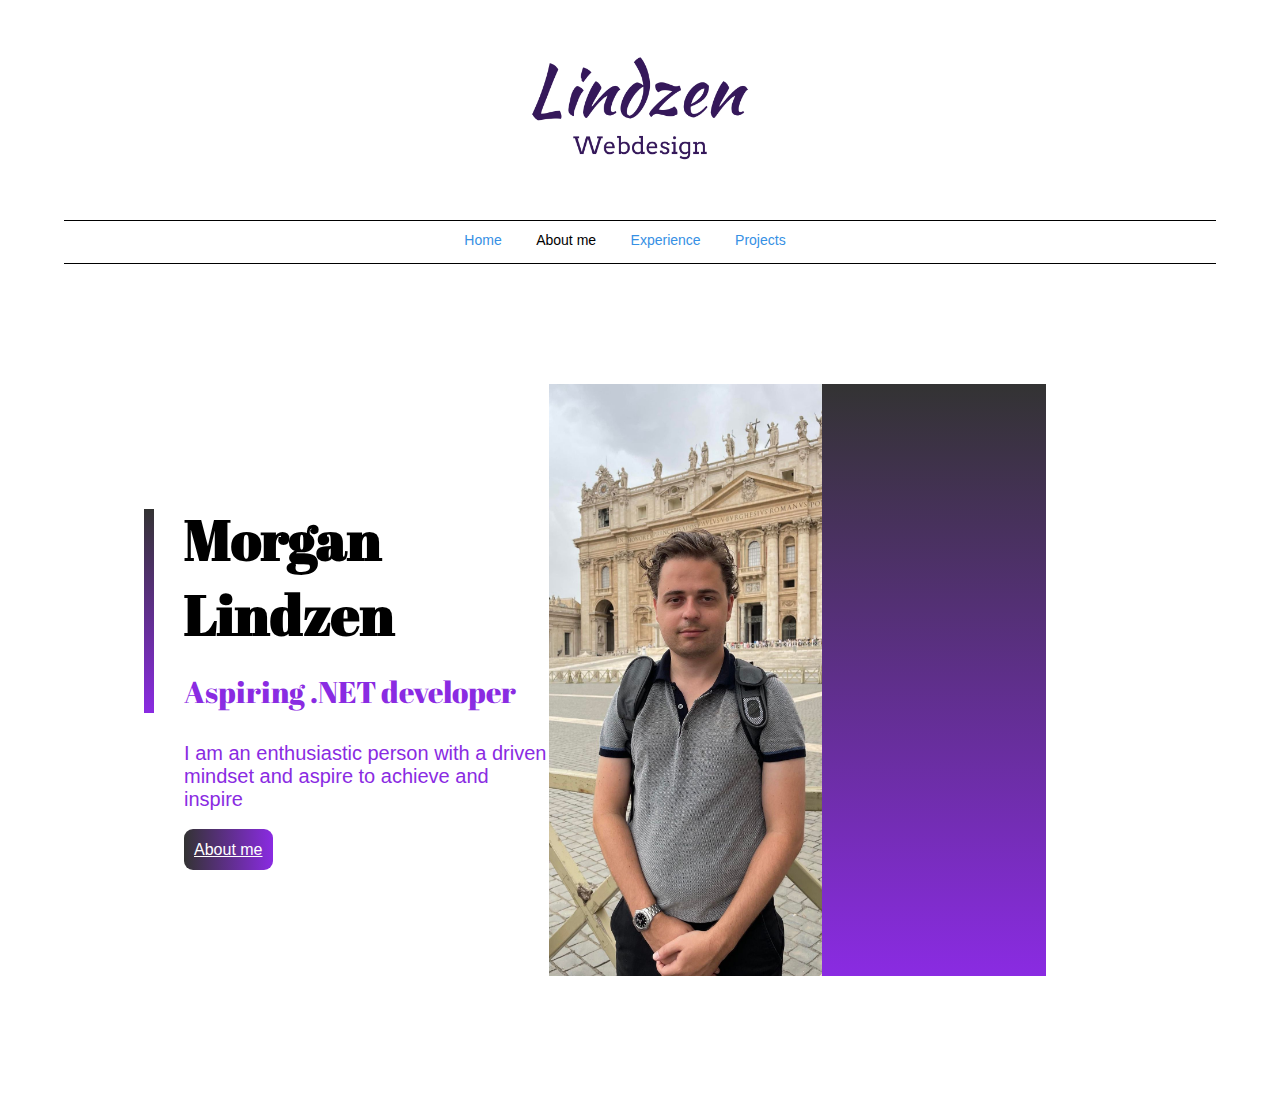
<file: index.html>
<!DOCTYPE html>
<html lang="en">
<head>
    <meta charset="UTF-8">
    <meta http-equiv="X-UA-Compatible" content="IE=edge">
   <link rel="stylesheet" href="style.css" class="style"> 
   <link rel="stylesheet" href="https://cdnjs.cloudflare.com/ajax/libs/font-awesome/4.7.0/css/font-awesome.min.css">
   <style>
    @import url('https://fonts.googleapis.com/css2?family=Josefin+Sans:wght@300&display=swap');
</style>
    <style>
        @import url('https://fonts.googleapis.com/css2?family=Abril+Fatface&family=Josefin+Sans:wght@300&family=Secular+One&display=swap');
        </style>
    <meta name="viewport" content="width=device-width, initial-scale=1.0">
    <title>Hello I am Morgan</title>
</head>
<body>
    <div class="container">
	<div class="logo-header">
		<img src="lindzen-logo.png">
	</div>
        <!-- Top Navigation Menu -->
<div class="topnav">
  <a href="#home" onclick="myFunction()" class="active">&nbsp;</a>
  <div id="myLinks">
	<a href="index.html" class="active">Home</a></li>
    <a href="projects.html">Projects</a>
    <a href="experience.html">Experience</a>
    <a href="aboutME.html">About me</a>
  </div>
  <a href="javascript:void(0);" class="icon" onclick="myFunction()">
    <i class="fa fa-bars"></i>
  </a>
</div>
        <div class="navbar">
            <nav>
                <ul>
                    <li><a href="index.html">Home</a></li>
                    <li><a href="aboutME.html" class="active">About me</a></li>
                    <li><a href="experience.html">Experience</a></li>
                    <li><a href="projects.html">Projects</a></li>
                </ul>
            </nav>  
        </div>
        <div class="row">
            <div class="col-1">
                <h2>Morgan Lindzen</h2>
                <h3>Aspiring .NET developer</h3>
                <p> I am an enthusiastic person with a driven mindset and aspire to achieve and inspire</p>
                <a href="aboutME.html" class="button">About me</a>
                 </div>
                 <div class="col-2">
                    <img src="CVbild.jpg" class="picture">
                    <div class="color-box"></div>
                 </div>
                 
          </div>  
    </div>
    <script src="javascript.js"></script>
</body>
</html>
</file>
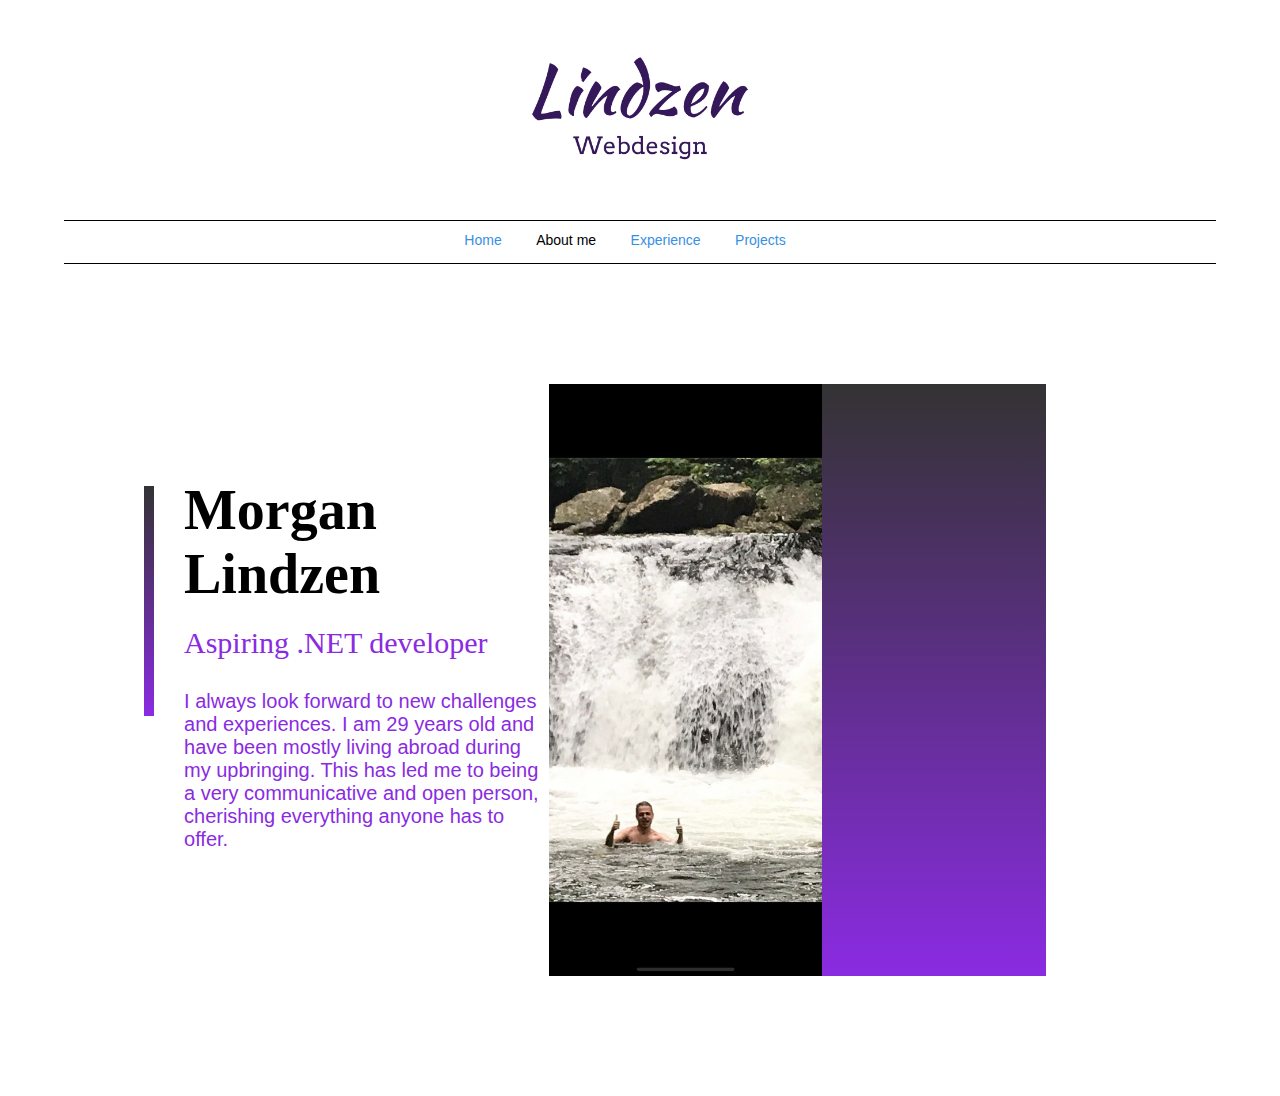
<file: aboutME.html>
<!DOCTYPE html>
<html lang="en">
<head>
    <meta charset="UTF-8">
    <meta http-equiv="X-UA-Compatible" content="IE=edge">
    <link rel="stylesheet" href="style.css" class="style">
    <meta name="viewport" content="width=device-width, initial-scale=1.0">
	<link rel="stylesheet" href="https://cdnjs.cloudflare.com/ajax/libs/font-awesome/4.7.0/css/font-awesome.min.css">
    <title>Document</title>
</head>
<body>
    <div class="container">
		<div class="logo-header">
			<a href="index.html">
				<img src="lindzen-logo.png">
			</a>
		</div>

<!-- Top Navigation Menu -->
<div class="topnav">
  <a href="#home" onclick="myFunction()" class="active">&nbsp;</a>
  <div id="myLinks">
	<a href="index.html">Home</a></li>
    <a href="projects.html">Projects</a>
    <a href="experience.html">Experience</a>
    <a href="aboutME.html" class="active">About me</a>
  </div>
  <a href="javascript:void(0);" class="icon" onclick="myFunction()">
    <i class="fa fa-bars"></i>
  </a>
</div>
        <div class="navbar">
            <nav>
                <ul>
                    <li><a href="index.html">Home</a></li>
                    <li><a href="aboutME.html" class="active">About me</a></li>
                    <li><a href="experience.html">Experience</a></li>
                    <li><a href="projects.html">Projects</a></li>
                </ul>
            </nav>  
        </div>
        <div class="row">
            <div class="col-1">
                <h2>Morgan Lindzen</h2>
                <h3>Aspiring .NET developer</h3>
                <p> I always look forward to new challenges and experiences. I am 29 years old and have been mostly living abroad during my upbringing. This has led me to being a very communicative and open person, cherishing everything anyone has to offer.</p>
                
                 </div>
                 <div class="col-2">
                    <img src="about-me.jpg" class="picture">
                    <div class="color-box"></div>
                 </div>
                 
          </div>  
    </div>
    
    <script src="javascript.js"></script>
</body>
</html>
</file>
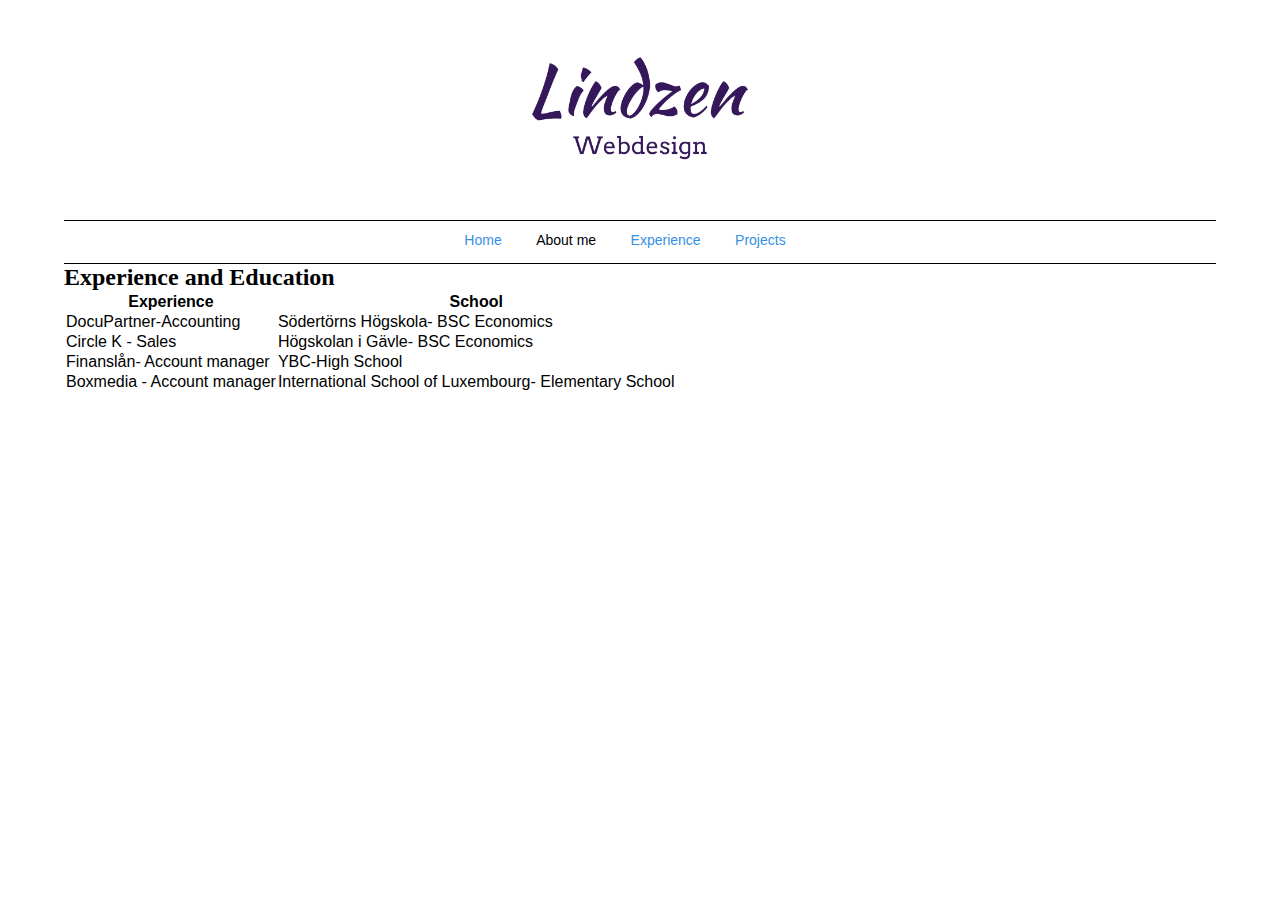
<file: experience.html>
<!DOCTYPE html>
<html lang="en">
<head>
    <meta charset="UTF-8">
    <meta http-equiv="X-UA-Compatible" content="IE=edge">
    <link rel="stylesheet" href="style.css" class="style">
    <meta name="viewport" content="width=device-width, initial-scale=1.0">
	<link rel="stylesheet" href="https://cdnjs.cloudflare.com/ajax/libs/font-awesome/4.7.0/css/font-awesome.min.css">
    <title>About me</title>
</head>
<body>
    <div class="container">
		<div class="logo-header">
			<img src="lindzen-logo.png">
		</div>
        <!-- Top Navigation Menu -->
<div class="topnav">
  <a href="#home" onclick="myFunction()" class="active">&nbsp;</a>
  <div id="myLinks">
	<a href="index.html">Home</a></li>
    <a href="projects.html">Projects</a>
    <a href="experience.html" class="active">Experience</a>
    <a href="aboutME.html">About me</a>
  </div>
  <a href="javascript:void(0);" class="icon" onclick="myFunction()">
    <i class="fa fa-bars"></i>
  </a>
</div>
        <div class="navbar">
            <nav>
                <ul>
                    <li><a href="index.html">Home</a></li>
                    <li><a href="aboutME.html" class="active">About me</a></li>
                    <li><a href="experience.html">Experience</a></li>
                    <li><a href="projects.html">Projects</a></li>
                </ul>
            </nav>  
        </div>  
        <h2>Experience and Education</h2>
        <table id = "tb1">
            <tr>
                <th>Experience</th>
                <th>School</th>
            </tr>
        </table>
        <script>
            fetch("myCV.json")
                .then(response => response.json())
                .then(data => {
                    for (var i = 0; i<data.items.length; i++){
                        let experience = data.items[i].experience;
                        let school = data.items[i].school;
                            document.querySelector("#tb1").innerHTML += `
                                <tr>
                                    <td>${experience}</td>
                                    <td>${school}</td>
                                </tr>`;
                    }
                })
        </script>
    <script src="javascript.js"></script>
   
</body>
</html>
</file>
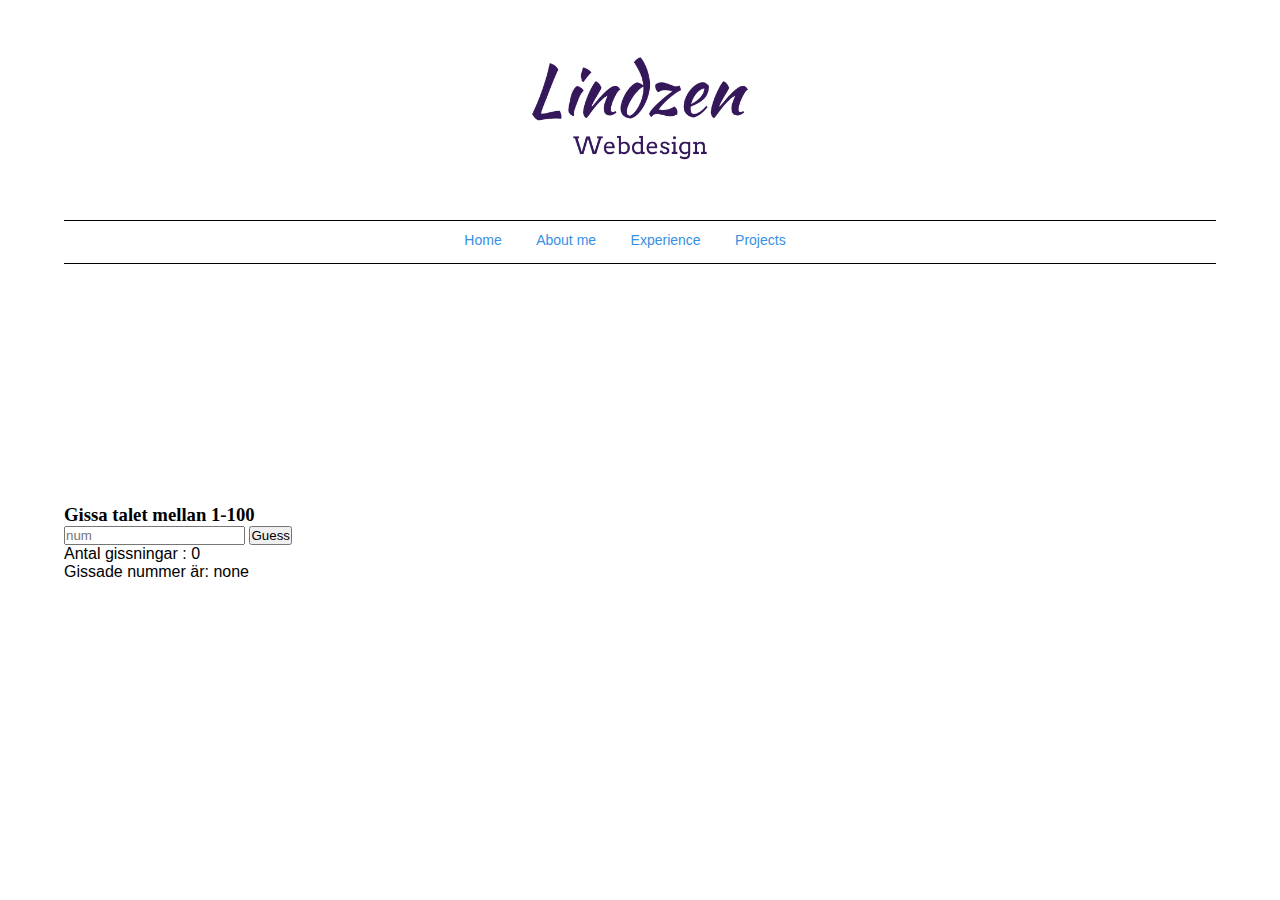
<file: numbergame.html>
<!DOCTYPE html>
<html lang="en">
<head>
    <meta charset="UTF-8">
    <meta http-equiv="X-UA-Compatible" content="IE=edge">
    <link rel="stylesheet" href="style.css" class="style">
	<link rel="stylesheet" href="https://cdnjs.cloudflare.com/ajax/libs/font-awesome/4.7.0/css/font-awesome.min.css">
    <meta name="viewport" content="width=device-width, initial-scale=1.0">
    <title>About me</title>
</head>
<body>
    <div class="container">
		<div class="logo-header">
			<img src="lindzen-logo.png">
		</div>
<!-- Top Navigation Menu -->
<div class="topnav">
  <a href="#home" onclick="myFunction()" class="active">&nbsp;</a>
  <div id="myLinks">
	<a href="index.html">Home</a></li>
    <a href="projects.html">Projects</a>
    <a href="experience.html">Experience</a>
    <a href="aboutME.html">About me</a>
  </div>
  <a href="javascript:void(0);" class="icon" onclick="myFunction()">
    <i class="fa fa-bars"></i>
  </a>
</div>
        <div class="navbar">
            <nav>
                <ul>
                    <li><a href="index.html">Home</a></li>
                    <li><a href="aboutME.html">About me</a></li>
                    <li><a href="experience.html">Experience</a></li>
                    <li><a href="projects.html">Projects</a></li>
                </ul>
            </nav>  
        </div>
            <div class="row"></div>
        <h3>Gissa talet mellan 1-100</h3>

        <input type="text" placeholder="num" id="guess">

        <button onclick="play()" id="myButton">Guess</button> </button>
        <p id="message1"> Antal gissningar : 0</p>
        <p id="message2">Gissade nummer är: none </p>
        <p id="message3"></p>


    </div>
    <script src="javascript.js"></script>
</body>

</html>
</file>
<file: style.css>
*{margin: 0;
    padding: 0;
    font-family: sans-serif;
    }
    .container{
        width: 100%;
        min-height: 100vh;
        padding-left: 5%;
        padding-right: 5%;
        box-sizing: border-box;
        overflow: hidden;
    }
	
	.logo-header{
		text-align: center;
	}
	
	.logo-header img{
		width: 25%;
	}
	
    .navbar{
        width: 100%;
        display: flex;
        align-items: center;
    }
    
    nav{flex: 1;
    text-align: right;}
    
	nav ul{
		text-align: center;
		border-top: 1px solid #000;
		border-bottom: 1px solid #000;
		padding: 10px 0 10px 0;
	}
	
    nav ul li{
        list-style: none;
        display: inline-flex;
        margin-right: 30px;
        margin-bottom: 5px;
        transition: all 0s ease 1s;
    }
    nav ul li a{
        text-decoration: none;
        color:rgb(54, 144, 228);
        font-size: 14px;
    }
    nav ul li a:hover{
        color:red;
        transition-delay: 0s;
        visibility: visible;
    }
    .active{color:black;}
    
    .row{ 
        display: flex;
        justify-content:space-between;
        align-items: center;
        margin: 120px;
    }
    h1,
    h2,
    h3,
    h4{font-family: 'Abril Fatface', cursive;}
    .col-1{
        flex-basis:40%;
        position:relative;
        margin-left: auto;
    }
    
    .col-1 h2{
        font-size: 56px;
    }
    .col-1 h3{
        font-size: 30px;
        color: blueviolet;
        font-weight: 100;
        margin: 20px 0px 10px;
    }
    .col-1 p{
        font-size: 16px;
        color: blueviolet;
        font-weight: 100;
    }
    
    .col-1 p {
        margin: 30px 0;
        font-size: 20px;
    }
    .button{
        width: 140px;
        border: 0;
        padding: 12px 10px;
        outline: none;
        color:#fff;
        background:linear-gradient(to right, #333,#8A2BE2);
        border-radius: 9px;
        cursor: pointer;
        transition: width 0,5s
    }
    .button:hover{
        display: flex;
        align-items: center;
        justify-content: space-between;
        width: 160px;
    }
    .portfolio-button{
        text-decoration: none; 
        font-style: bold; 
        background-color: #000;
        color:#fff;
        padding: 5px 10px;
        }
    .col-1::after{
        content: '';
        width: 10px;
        height: 57%;
        background: linear-gradient( #333,#8A2BE2);
        position: absolute;
        left: -40px;
        top: 8px;
    }
    .col-2{
        position: relative;
        flex-basis: 60%;
        display: flex;
        align-items: center;  
    }
    .col-2 .picture{
        width: 50%;
        
    }
    
    .color-box{
        position: absolute;
        right: 0;
        top: 0;
        background: linear-gradient(#333,#8A2BE2);
        border-radius: 20px 0 0 20px;
        height: 100%;
        width: 80%;
        z-index: -1;
       transform: translateX(-50px);
    }
	
	/** TEST **/

.topnav {
  display: none;
}	
	/** TEST **/
    
    @media only screen and (max-width:700px){
        
		.topnav {
  display: block;
  overflow: hidden;
  background-color: #333;
  position: relative;
}

.topnav #myLinks {
  display: none;
}

.topnav a {
  color: white;
  padding: 14px 16px;
  text-decoration: none;
  font-size: 17px;
  display: block;
}

.topnav a.icon {
  background: black;
  display: block;
  position: absolute;
  right: 0;
  top: 0;
}

.topnav a:hover {
  background-color: #ddd;
  color: black;
}

.active {
  background-color: #000;
  color: white;
}

.topnav .active:hover{
	background-color: #000;
}

.navbar{
	display: none;
} 
    }
</file>
